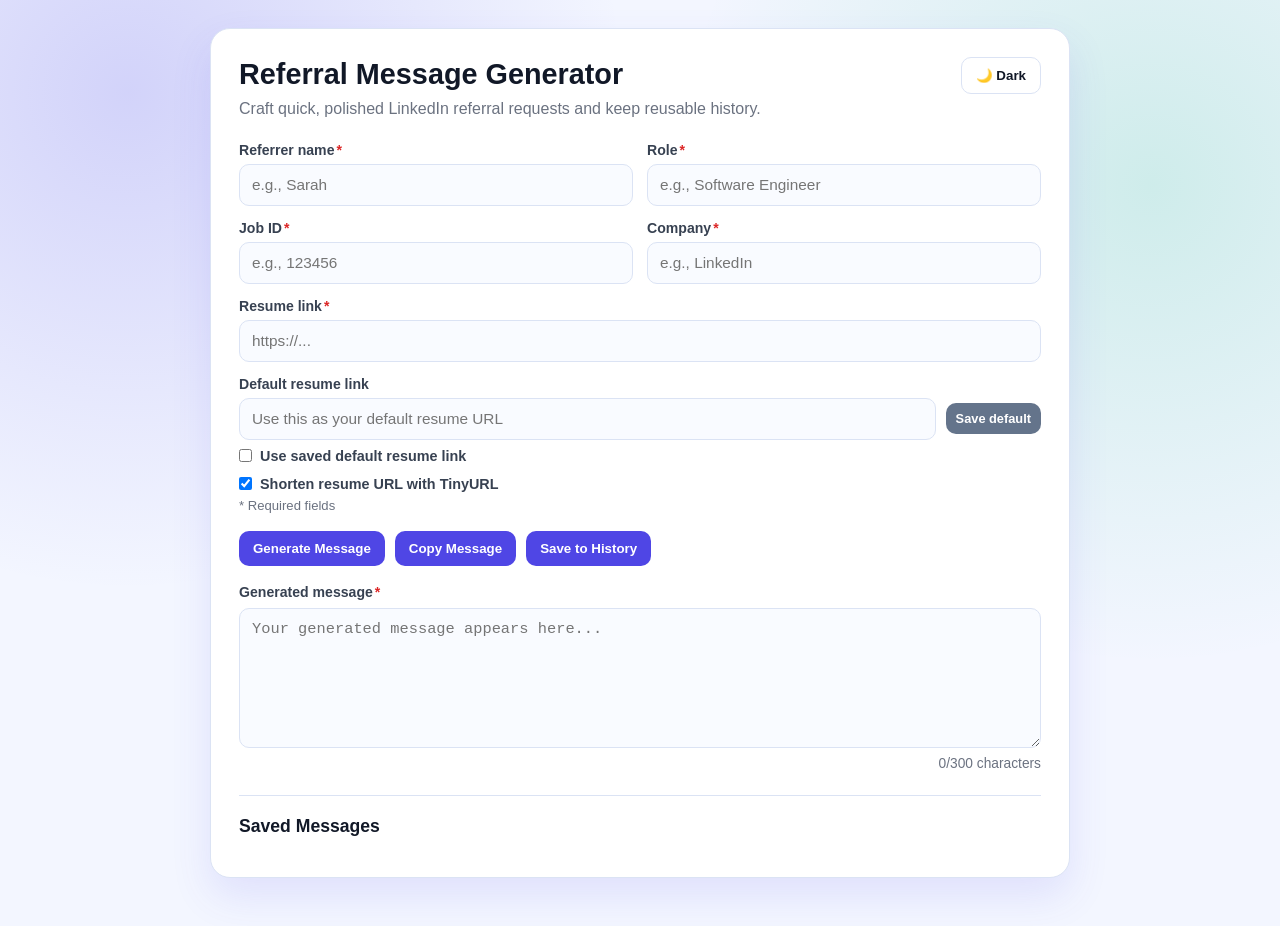
<file: index.html>
<!DOCTYPE html>
<html lang="en">
<head>
  <meta charset="UTF-8" />
  <meta name="viewport" content="width=device-width, initial-scale=1" />
  <title>Referral Message Generator</title>
  <style>
    :root {
      --bg: #f3f6ff;
      --card: #ffffff;
      --field-bg: #f9fbff;
      --field-focus-bg: #ffffff;
      --text: #111827;
      --muted: #6b7280;
      --label: #374151;
      --label-hover: #1f2937;
      --primary: #4f46e5;
      --primary-strong: #4338ca;
      --border: #dbe3f4;
      --field-border: #cfd9ee;
      --history-bg: #f8faff;
      --history-border: #dce5fb;
      --danger: #dc3545;
      --input-bg: #f9fbff;
      --input-focus-bg: #ffffff;
      --label: #374151;
      --checkbox-hover: #1f2937;
      --history-bg: #f8faff;
      --history-text: #1f2937;
      --secondary-button: #64748b;
      --secondary-button-strong: #475569;
      --delete-button: #dc2626;
      --delete-button-strong: #b91c1c;
      --focus-ring: rgba(79, 70, 229, 0.14);
      --danger-ring: rgba(220, 38, 38, 0.14);
      --danger-bg: #fff7f7;
      --shadow: 0 18px 40px rgba(79, 70, 229, 0.12);
    }

    :root[data-theme="dark"] {
      --bg: #0f172a;
      --card: #1e293b;
      --text: #e5e7eb;
      --muted: #94a3b8;
      --primary: #818cf8;
      --primary-strong: #6366f1;
      --border: #334155;
      --danger: #f87171;
      --input-bg: #111827;
      --input-focus-bg: #0f172a;
      --label: #cbd5e1;
      --checkbox-hover: #f8fafc;
      --history-bg: #111827;
      --history-text: #e2e8f0;
      --secondary-button: #475569;
      --secondary-button-strong: #334155;
      --delete-button: #ef4444;
      --delete-button-strong: #dc2626;
      --focus-ring: rgba(129, 140, 248, 0.24);
      --danger-ring: rgba(248, 113, 113, 0.2);
      --danger-bg: #2f1d24;
      --shadow: 0 18px 40px rgba(0, 0, 0, 0.35);
    }

    * {
      box-sizing: border-box;
    }

    body {
      margin: 0;
      min-height: 100vh;
      font-family: "Inter", "Segoe UI", Roboto, Arial, sans-serif;
      color: var(--text);
      background:
        radial-gradient(circle at 10% 10%, rgba(79, 70, 229, 0.2), transparent 35%),
        radial-gradient(circle at 90% 20%, rgba(16, 185, 129, 0.16), transparent 35%),
        var(--bg);
      padding: 28px 16px 48px;
    }

    .container {
      max-width: 860px;
      margin: 0 auto;
      background: var(--card);
      border: 1px solid var(--border);
      border-radius: 20px;
      box-shadow: var(--shadow);
      padding: 28px;
    }

    .header-row {
      display: flex;
      align-items: flex-start;
      justify-content: space-between;
      gap: 16px;
      margin-bottom: 24px;
    }

    .title-block {
      min-width: 0;
    }

    .theme-toggle {
      flex: 0 0 auto;
      background: transparent;
      color: var(--text);
      border: 1px solid var(--border);
    }

    .theme-toggle:hover {
      background: var(--input-bg);
      color: var(--text);
    }

    h2 {
      margin: 0;
      font-size: 1.8rem;
      line-height: 1.2;
    }

    .subtitle {
      margin: 8px 0 0;
      color: var(--muted);
    }

    .grid {
      display: grid;
      grid-template-columns: 1fr 1fr;
      gap: 14px;
    }

    .field {
      display: flex;
      flex-direction: column;
      gap: 6px;
    }

    .required {
      color: #dc2626;
      margin-left: 2px;
    }

    .field.full {
      grid-column: 1 / -1;
    }

    label {
      font-size: 0.88rem;
      font-weight: 600;
      color: var(--label);
    }

    input,
    textarea {
      width: 100%;
      border: 1px solid var(--border);
      background: var(--input-bg);
      border-radius: 10px;
      padding: 11px 12px;
      color: var(--text);
      font-size: 0.96rem;
      transition: border-color 0.15s ease, box-shadow 0.15s ease;
    }

    input:focus,
    textarea:focus {
      outline: none;
      border-color: var(--primary);
      box-shadow: 0 0 0 3px var(--focus-ring);
      background: var(--input-focus-bg);
    }

    .inline-group {
      display: grid;
      grid-template-columns: 1fr auto;
      gap: 10px;
      align-items: center;
    }

    .checkbox-row {
      margin-top: 2px;
      display: flex;
      align-items: center;
      gap: 8px;
      color: var(--label);
      font-size: 0.9rem;
    }

    .checkbox-row + .checkbox-row {
      margin-top: 6px;
    }

    .checkbox-row input[type="checkbox"] {
      width: auto;
      margin: 0;
      cursor: pointer;
    }

    .checkbox-row:hover {
      color: var(--checkbox-hover);
    }

    .btn-group {
      margin-top: 18px;
      display: flex;
      flex-wrap: wrap;
      gap: 10px;
    }

    button {
      border: 0;
      border-radius: 10px;
      padding: 10px 14px;
      background: var(--primary);
      color: #fff;
      font-weight: 600;
      cursor: pointer;
      transition: background 0.15s ease, transform 0.15s ease;
    }

    button:hover {
      background: var(--primary-strong);
      transform: translateY(-1px);
    }

    .small-btn {
      background: var(--secondary-button);
      font-size: 0.8rem;
      padding: 8px 10px;
    }

    .small-btn:hover {
      background: var(--secondary-button-strong);
    }

    .theme-toggle {
      flex: 0 0 auto;
      background: transparent;
      color: var(--text);
      border: 1px solid var(--border);
    }

    .theme-toggle:hover {
      background: var(--field-bg);
      transform: translateY(-1px);
    }

    .delete-btn {
      background: var(--delete-button);
    }

    .delete-btn:hover {
      background: var(--delete-button-strong);
    }

    .output-wrap {
      margin-top: 18px;
      display: grid;
      gap: 8px;
    }

    .hint {
      margin: 0;
      color: var(--muted);
      font-size: 0.82rem;
    }

    textarea {
      min-height: 140px;
      resize: vertical;
    }

    #charCount {
      color: var(--muted);
      font-size: 0.86rem;
      text-align: right;
    }

    .field-error {
      border-color: var(--danger) !important;
      box-shadow: 0 0 0 3px var(--danger-ring) !important;
      background: var(--danger-bg);
    }

    .history {
      margin-top: 24px;
      border-top: 1px solid var(--border);
      padding-top: 20px;
    }

    .history h3 {
      margin: 0 0 12px;
      font-size: 1.1rem;
    }

    .history-item {
      background: var(--history-bg);
      border: 1px solid var(--border);
      border-radius: 12px;
      padding: 14px;
      margin-bottom: 10px;
    }

    .history-item p {
      margin: 10px 0 0;
      color: var(--history-text);
    }

    .history-item small {
      color: var(--muted);
    }

    .history-actions {
      margin-top: 12px;
      display: flex;
      gap: 8px;
      flex-wrap: wrap;
    }

    @media (max-width: 760px) {
      .container {
        padding: 20px;
      }

      .grid {
        grid-template-columns: 1fr;
      }

      .inline-group {
        grid-template-columns: 1fr;
      }

      .header-row {
        align-items: stretch;
        flex-direction: column;
      }

      button {
        width: 100%;
      }

      .header-row {
        flex-direction: column;
      }

      .small-btn {
        width: auto;
      }
    }
  </style>
</head>
<body>

<div class="container">
  <div class="header-row">
    <div class="title-block">
      <h2>Referral Message Generator</h2>
      <p class="subtitle">Craft quick, polished LinkedIn referral requests and keep reusable history.</p>
    </div>
    <button type="button" id="themeToggle" class="theme-toggle" aria-label="Toggle dark mode">🌙 Dark</button>
  </div>

  <div class="grid">
    <div class="field">
      <label for="name">Referrer name<span class="required">*</span></label>
      <input type="text" id="name" placeholder="e.g., Sarah" required />
    </div>
    <div class="field">
      <label for="role">Role<span class="required">*</span></label>
      <input type="text" id="role" placeholder="e.g., Software Engineer" required />
    </div>
    <div class="field">
      <label for="jobId">Job ID<span class="required">*</span></label>
      <input type="text" id="jobId" placeholder="e.g., 123456" required />
    </div>
    <div class="field">
      <label for="company">Company<span class="required">*</span></label>
      <input type="text" id="company" placeholder="e.g., LinkedIn" required />
    </div>
    <div class="field full">
      <label for="resume">Resume link<span class="required">*</span></label>
      <input type="text" id="resume" placeholder="https://..." required />
    </div>

    <div class="field full">
      <label for="defaultResume">Default resume link</label>
      <div class="inline-group">
        <input type="text" id="defaultResume" placeholder="Use this as your default resume URL" />
        <button type="button" class="small-btn" onclick="saveDefaultResume()">Save default</button>
      </div>
      <label class="checkbox-row">
        <input type="checkbox" id="useDefaultResume" />
        Use saved default resume link
      </label>
      <label class="checkbox-row">
        <input type="checkbox" id="useTinyUrl" checked />
        Shorten resume URL with TinyURL
      </label>
      <p class="hint">* Required fields</p>
    </div>
  </div>

  <div class="btn-group">
    <button onclick="generateMessage()">Generate Message</button>
    <button onclick="copyMessage()">Copy Message</button>
    <button onclick="saveMessage()">Save to History</button>
  </div>

  <div class="output-wrap">
    <label for="output">Generated message<span class="required">*</span></label>
    <textarea id="output" placeholder="Your generated message appears here..." required></textarea>
    <small id="charCount">0/300 characters</small>
  </div>

  <div class="history">
    <h3>Saved Messages</h3>
    <div id="historyList"></div>
  </div>
</div>

<script>
  let editIndex = null;
  const DEFAULT_RESUME_KEY = "defaultResumeLink";
  const THEME_KEY = "referralMessageTheme";

  function setTheme(theme) {
    const normalizedTheme = theme === "dark" ? "dark" : "light";
    document.documentElement.setAttribute("data-theme", normalizedTheme);
    document.getElementById("themeToggle").textContent = normalizedTheme === "dark" ? "☀️ Light" : "🌙 Dark";
    localStorage.setItem(THEME_KEY, normalizedTheme);
  }

  function getSavedTheme() {
    return localStorage.getItem(THEME_KEY) || "light";
  }

  async function shortenUrl(url) {
    const trimmedUrl = url.trim();
    if (!trimmedUrl) return "";

    try {
      const response = await fetch(`https://tinyurl.com/api-create.php?url=${encodeURIComponent(trimmedUrl)}`);
      if (!response.ok) {
        throw new Error("Short URL service unavailable");
      }
      const shortUrl = (await response.text()).trim();
      return shortUrl || trimmedUrl;
    } catch (error) {
      return trimmedUrl;
    }
  }

  function fitToCharacterLimit(message, limit) {
    if (message.length <= limit) return message;
    return `${message.slice(0, limit - 3).trimEnd()}...`;
  }

  async function generateMessage() {
    clearValidationStyles();
    const name = document.getElementById("name").value.trim();
    const role = document.getElementById("role").value.trim();
    const jobId = document.getElementById("jobId").value.trim();
    const company = document.getElementById("company").value.trim();
    const useDefaultResume = document.getElementById("useDefaultResume").checked;
    const useTinyUrl = document.getElementById("useTinyUrl").checked;
    const defaultResumeLink = getDefaultResumeLink();
    if (useDefaultResume && !defaultResumeLink) {
      alert("No saved default resume link found. Please add and save one first.");
      return;
    }
    const resume = useDefaultResume ? defaultResumeLink : document.getElementById("resume").value.trim();
    const requiredFields = [
      { id: "name", label: "Referrer name", value: name },
      { id: "role", label: "Role", value: role },
      { id: "jobId", label: "Job ID", value: jobId },
      { id: "company", label: "Company", value: company },
      { id: "resume", label: "Resume link", value: resume }
    ];

    const missingFields = requiredFields.filter((field) => !field.value);
    if (missingFields.length > 0) {
      missingFields.forEach(({ id }) => document.getElementById(id).classList.add("field-error"));
      const fieldNames = missingFields.map((field) => field.label).join(", ");
      alert(`Please complete all required fields: ${fieldNames}.`);
      return;
    }

    const resumeLink = useTinyUrl ? await shortenUrl(resume) : resume.trim();

    const rawMessage = `Hi ${name},\n\nI came across the ${role} role at ${company} (Job ID: ${jobId}). I’d really appreciate it if you could refer me for the position.\n\nResume link: ${resumeLink}\n\nThanks!`;
    const message = fitToCharacterLimit(rawMessage, 300);

    const outputElement = document.getElementById("output");
    outputElement.value = message;
    updateCharacterCount();
  }

  function copyMessage() {
    const output = document.getElementById("output");
    output.select();
    document.execCommand("copy");
    alert("Copied!");
  }

  function getHistory() {
    return JSON.parse(localStorage.getItem("messages") || "[]");
  }

  function saveToStorage(data) {
    localStorage.setItem("messages", JSON.stringify(data));
  }

  function getDefaultResumeLink() {
    return (localStorage.getItem(DEFAULT_RESUME_KEY) || "").trim();
  }

  function saveDefaultResume() {
    const defaultResumeInput = document.getElementById("defaultResume");
    const defaultResume = defaultResumeInput.value.trim();

    if (!defaultResume) {
      alert("Please enter a default resume link before saving.");
      return;
    }

    localStorage.setItem(DEFAULT_RESUME_KEY, defaultResume);
    alert("Default resume link saved.");
  }

  function saveMessage() {
    clearValidationStyles();
    const history = getHistory();
    const nameInput = document.getElementById("name");
    const roleInput = document.getElementById("role");
    const jobIdInput = document.getElementById("jobId");
    const companyInput = document.getElementById("company");
    const resumeInput = document.getElementById("resume");
    const outputInput = document.getElementById("output");

    const entry = {
      name: nameInput.value.trim(),
      role: roleInput.value.trim(),
      jobId: jobIdInput.value.trim(),
      company: companyInput.value.trim(),
      resume: resumeInput.value.trim(),
      message: outputInput.value.trim()
    };

    const requiredFields = [
      { id: "name", label: "Referrer name", value: entry.name },
      { id: "role", label: "Role", value: entry.role },
      { id: "jobId", label: "Job ID", value: entry.jobId },
      { id: "company", label: "Company", value: entry.company },
      { id: "resume", label: "Resume link", value: entry.resume },
      { id: "output", label: "Generated message", value: entry.message }
    ];
    const missingFields = requiredFields.filter((field) => !field.value);
    if (missingFields.length > 0) {
      missingFields.forEach(({ id }) => document.getElementById(id).classList.add("field-error"));
      const fieldNames = missingFields.map((field) => field.label).join(", ");
      alert(`Please complete all required fields: ${fieldNames}.`);
      return;
    }

    if (editIndex !== null) {
      history[editIndex] = entry;
      editIndex = null;
    } else {
      history.push(entry);
    }

    saveToStorage(history);
    renderHistory();
  }

  function updateCharacterCount() {
    const output = document.getElementById("output").value;
    const charCount = document.getElementById("charCount");
    charCount.textContent = `${output.length}/300 characters`;
    charCount.style.color = output.length > 300 ? "var(--danger)" : "var(--muted)";
  }

  function setTheme(theme) {
    const normalizedTheme = theme === "dark" ? "dark" : "light";
    document.documentElement.setAttribute("data-theme", normalizedTheme);
    document.getElementById("themeToggle").textContent = normalizedTheme === "dark" ? "☀️ Light" : "🌙 Dark";
    localStorage.setItem(THEME_KEY, normalizedTheme);
  }

  function getInitialTheme() {
    const savedTheme = localStorage.getItem(THEME_KEY);
    if (savedTheme) return savedTheme;
    return window.matchMedia?.("(prefers-color-scheme: dark)").matches ? "dark" : "light";
  }

  function clearValidationStyles() {
    document.querySelectorAll(".field-error").forEach((element) => {
      element.classList.remove("field-error");
    });
  }

  function renderHistory() {
    const history = getHistory();
    const container = document.getElementById("historyList");
    container.innerHTML = "";

    history.forEach((item, index) => {
      const div = document.createElement("div");
      div.className = "history-item";
      const safeName = item.name || "Unknown";
      const safeRole = item.role || "Unknown role";
      const safeCompany = item.company || "Unknown company";
      const safeResume = item.resume || "No resume link";
      const safeMessage = item.message || "";

      div.innerHTML = `
        <b>${safeName}</b> | ${safeRole} @ ${safeCompany}
        <br/><small>Job ID: ${item.jobId || "N/A"}</small>
        <br/><small>${safeResume}</small>
        <p>${safeMessage}</p>
        <div class="history-actions">
          <button class="small-btn" onclick="editItem(${index})">Edit</button>
          <button class="small-btn delete-btn" onclick="deleteItem(${index})">Delete</button>
          <button class="small-btn" onclick="useItem(${index})">Use</button>
        </div>
      `;

      container.appendChild(div);
    });
  }

  function editItem(index) {
    const item = getHistory()[index];
    name.value = item.name;
    role.value = item.role;
    jobId.value = item.jobId || "";
    company.value = item.company;
    resume.value = item.resume;
    output.value = item.message;
    updateCharacterCount();
    editIndex = index;
  }

  function deleteItem(index) {
    const history = getHistory();
    history.splice(index, 1);
    saveToStorage(history);
    renderHistory();
  }

  function useItem(index) {
    const item = getHistory()[index];
    output.value = item.message;
    updateCharacterCount();
  }

  document.getElementById("themeToggle").addEventListener("click", () => {
    const currentTheme = document.documentElement.getAttribute("data-theme");
    setTheme(currentTheme === "dark" ? "light" : "dark");
  });

  document.getElementById("output").addEventListener("input", updateCharacterCount);
  document.getElementById("useDefaultResume").addEventListener("change", (event) => {
    const resumeInput = document.getElementById("resume");
    const defaultResumeLink = getDefaultResumeLink();

    if (event.target.checked && !defaultResumeLink) {
      alert("No saved default resume link found. Please add and save one first.");
      event.target.checked = false;
      return;
    }

    if (event.target.checked) {
      resumeInput.value = defaultResumeLink;
      resumeInput.readOnly = true;
      resumeInput.classList.remove("field-error");
    } else {
      resumeInput.readOnly = false;
    }
  });

  setTheme(getSavedTheme());
  document.getElementById("defaultResume").value = getDefaultResumeLink();
  renderHistory();
  updateCharacterCount();
</script>

</body>
</html>
</file>
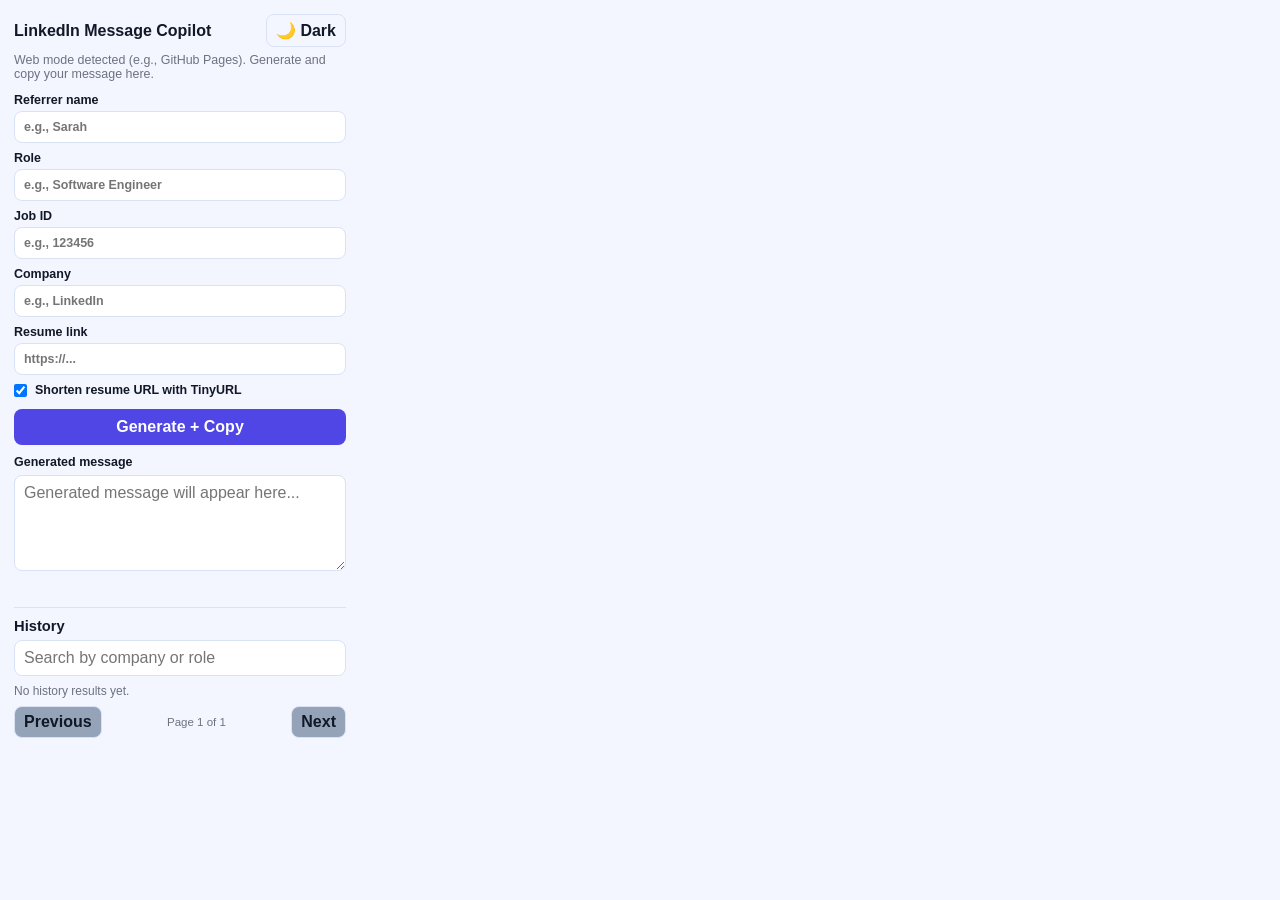
<file: popup.html>
<!doctype html>
<html lang="en">
<head>
  <meta charset="utf-8" />
  <meta name="viewport" content="width=device-width, initial-scale=1" />
  <title>LinkedIn Message Copilot</title>
  <link rel="stylesheet" href="popup.css" />
</head>
<body>
  <main class="container">
    <header class="header-row">
      <h1>LinkedIn Message Copilot</h1>
      <button type="button" id="themeToggleBtn" class="secondary-btn" aria-label="Toggle dark mode">🌙 Dark</button>
    </header>

    <p id="tabHint" class="hint">Open this popup on a LinkedIn tab.</p>

    <form id="messageForm">
      <label>
        Referrer name
        <input id="name" type="text" placeholder="e.g., Sarah" required />
      </label>

      <label>
        Role
        <input id="role" type="text" placeholder="e.g., Software Engineer" required />
      </label>

      <label>
        Job ID
        <input id="jobId" type="text" placeholder="e.g., 123456" required />
      </label>

      <label>
        Company
        <input id="company" type="text" placeholder="e.g., LinkedIn" required />
      </label>

      <label>
        Resume link
        <input id="resume" type="url" placeholder="https://..." required />
      </label>

      <label class="checkbox">
        <input id="useTinyUrl" type="checkbox" checked />
        Shorten resume URL with TinyURL
      </label>

      <div class="actions">
        <button type="submit" id="generateCopyBtn">Generate + Copy</button>
      </div>
    </form>

    <label class="output-label" for="output">Generated message</label>
    <textarea id="output" readonly placeholder="Generated message will appear here..."></textarea>
    <p id="status" class="status" aria-live="polite"></p>

    <section class="history-section" aria-label="Message history">
      <div class="history-header">
        <h2>History</h2>
        <input id="historySearch" type="text" placeholder="Search by company or role" aria-label="Search history" />
      </div>
      <ul id="historyList" class="history-list"></ul>
      <div class="history-controls">
        <button type="button" id="prevPageBtn" class="secondary-btn">Previous</button>
        <span id="pageInfo" class="page-info">Page 1 of 1</span>
        <button type="button" id="nextPageBtn" class="secondary-btn">Next</button>
      </div>
    </section>
  </main>

  <script src="popup.js"></script>
</body>
</html>
</file>
<file: popup.css>
:root {
  --bg: #f4f6ff;
  --card: #ffffff;
  --text: #111827;
  --muted: #6b7280;
  --primary: #4f46e5;
  --primary-strong: #4338ca;
  --border: #d9e2f5;
  --success: #15803d;
  --warn: #b45309;
}

:root[data-theme="dark"] {
  --bg: #0f172a;
  --card: #1e293b;
  --text: #e5e7eb;
  --muted: #94a3b8;
  --primary: #6366f1;
  --primary-strong: #4f46e5;
  --border: #334155;
  --success: #4ade80;
  --warn: #f59e0b;
}

* {
  box-sizing: border-box;
}

html {
  background: var(--bg);
}

body {
  margin: 0;
  min-height: 100vh;
  width: min(100%, 360px);
  font-family: Inter, "Segoe UI", Roboto, Arial, sans-serif;
  color: var(--text);
  background: var(--bg);
}

.container {
  margin: 0;
  padding: 14px;
}

.header-row {
  display: flex;
  align-items: center;
  justify-content: space-between;
  gap: 8px;
}

h1 {
  margin: 0;
  font-size: 1rem;
}

h2 {
  margin: 0;
  font-size: 0.92rem;
}

.hint {
  margin: 6px 0 12px;
  color: var(--muted);
  font-size: 0.78rem;
}

form {
  display: grid;
  gap: 8px;
}

label {
  display: grid;
  gap: 4px;
  font-size: 0.78rem;
  font-weight: 600;
}

input,
textarea,
button {
  font: inherit;
}

input,
textarea {
  border: 1px solid var(--border);
  border-radius: 8px;
  padding: 8px 9px;
  background: var(--card);
  color: var(--text);
}

textarea {
  width: 100%;
  margin-top: 6px;
  min-height: 96px;
  resize: vertical;
}

.checkbox {
  display: flex;
  align-items: center;
  gap: 8px;
}

.checkbox input {
  margin: 0;
}

.actions {
  margin-top: 4px;
}

button {
  width: 100%;
  border: 0;
  border-radius: 8px;
  padding: 9px;
  color: #fff;
  background: var(--primary);
  font-weight: 700;
  cursor: pointer;
}

button:hover {
  background: var(--primary-strong);
}

button:disabled {
  background: #94a3b8;
  cursor: not-allowed;
}

.secondary-btn {
  width: auto;
  padding: 6px 9px;
  background: transparent;
  color: var(--text);
  border: 1px solid var(--border);
  font-weight: 600;
}

.secondary-btn:hover {
  background: color-mix(in oklab, var(--card) 80%, var(--primary));
}

.output-label {
  margin-top: 10px;
}

.status {
  min-height: 1em;
  margin: 8px 0 0;
  font-size: 0.78rem;
}

.status.success {
  color: var(--success);
}

.status.warn {
  color: var(--warn);
}

.history-section {
  margin-top: 12px;
  border-top: 1px solid var(--border);
  padding-top: 10px;
}

.history-header {
  display: grid;
  gap: 6px;
  margin-bottom: 8px;
}

.history-list {
  list-style: none;
  padding: 0;
  margin: 0;
  display: grid;
  gap: 8px;
}

.history-item {
  border: 1px solid var(--border);
  border-radius: 8px;
  padding: 8px;
  background: var(--card);
  font-size: 0.72rem;
}

.history-meta {
  color: var(--muted);
  margin-bottom: 4px;
}

.history-text {
  margin: 0;
  line-height: 1.4;
  word-break: break-word;
}

.history-empty {
  color: var(--muted);
  font-size: 0.75rem;
}

.history-controls {
  margin-top: 8px;
  display: flex;
  align-items: center;
  justify-content: space-between;
  gap: 6px;
}

.page-info {
  font-size: 0.72rem;
  color: var(--muted);
}
</file>
